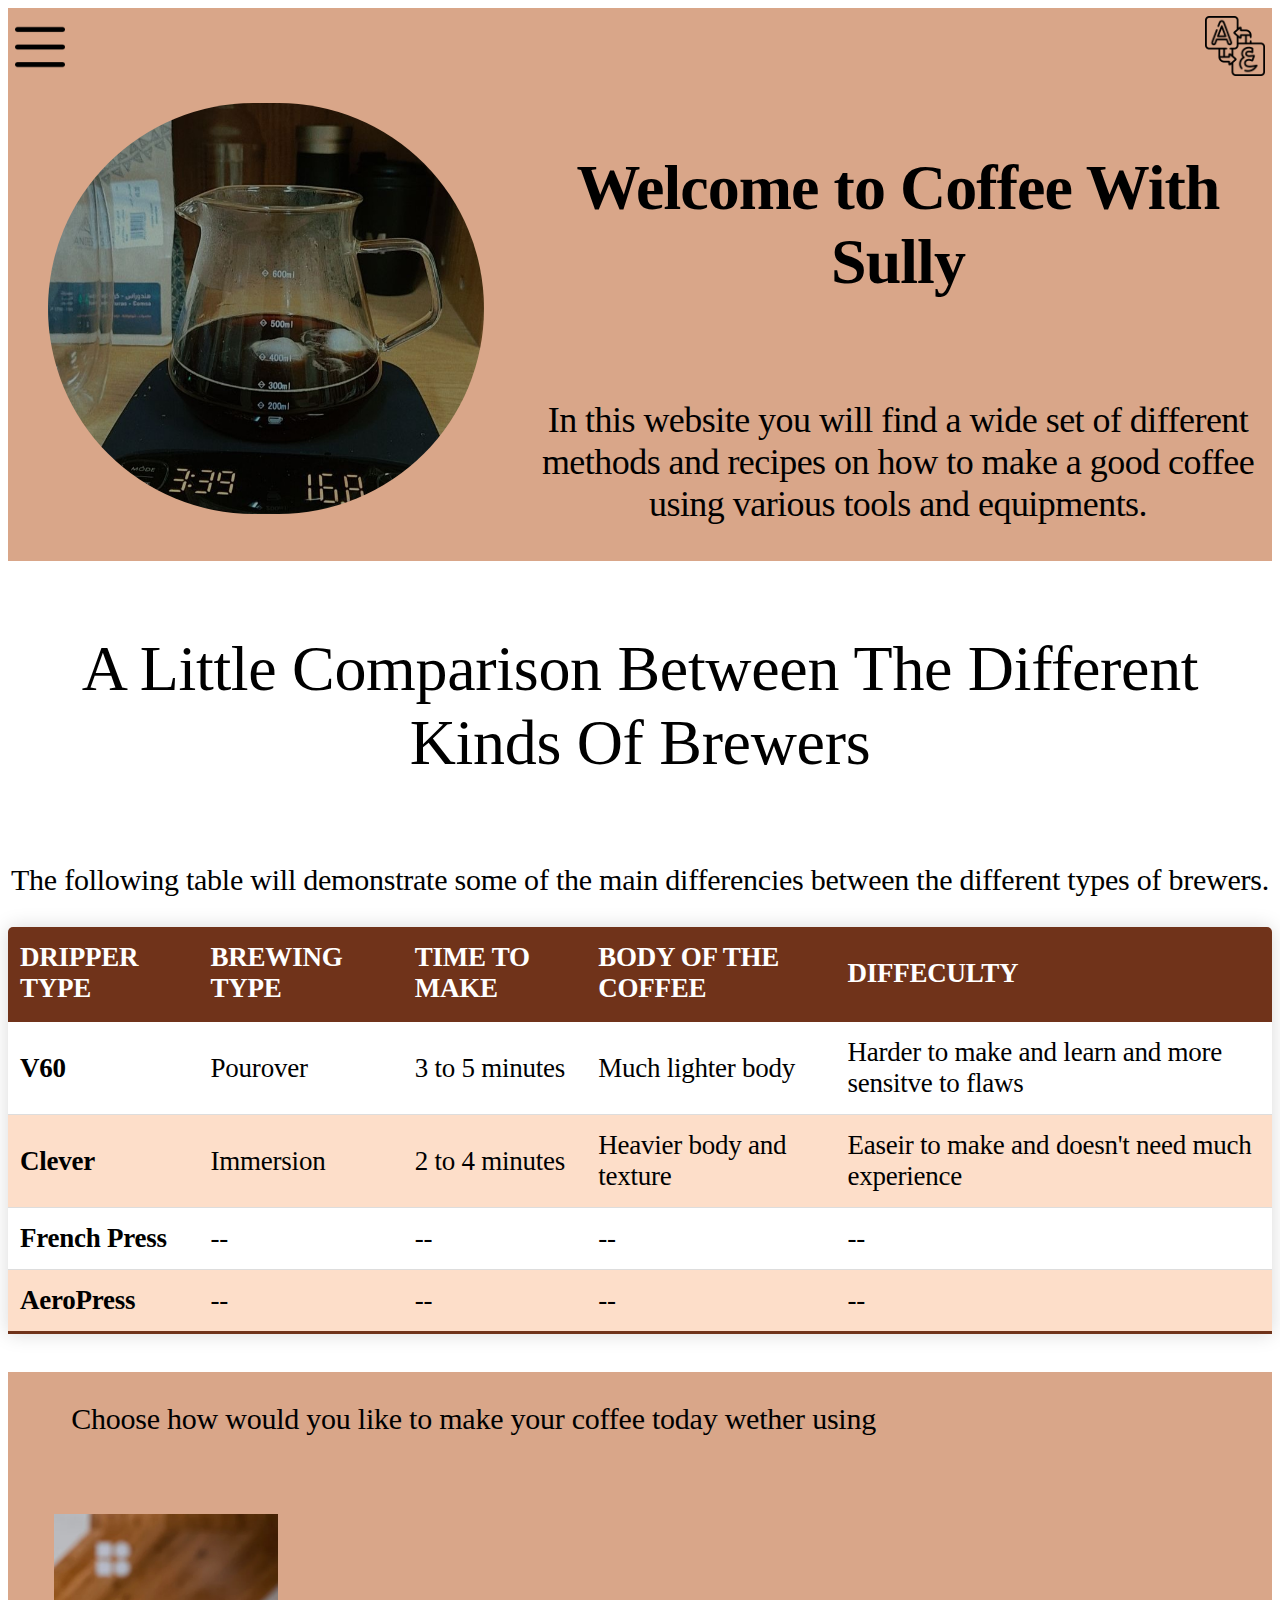
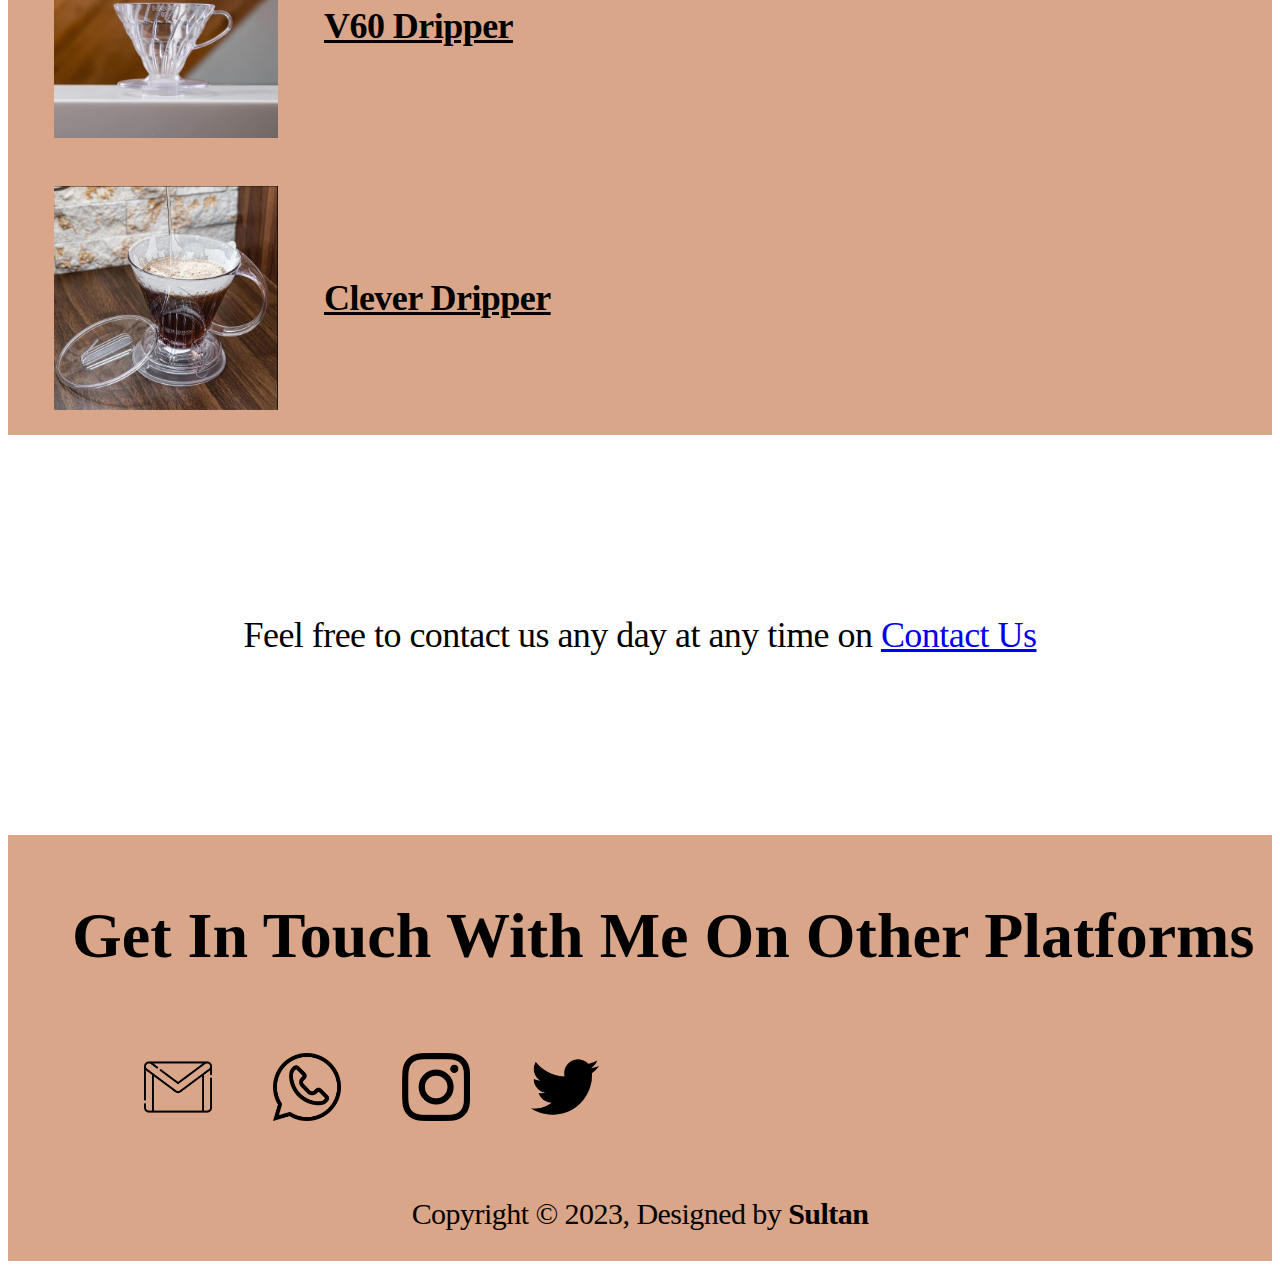
<file: index.html>
<!DOCTYPE html>

<html lang="en">

    <head>
        <meta charset="UTF-8"  />
        <meta name="description" content="methods and recipes on how to make a good coffee">
        <meta name="keywords" content="Coffee, v60, clever, pourover">
        <meta name="author" content="Sultan Alharbi">
        <meta name="viewport" content="width=device-width, initial-scale=1.0">
        <title>How to Make Pourover Coffee</title>
        <link rel="stylesheet" href="eng-style.css">
    </head>

    <body>
        <script src="server.js"></script>
        <div class="animationScreen"></div>
        
        <section id="sec1">
            <header class="header">
                <nav class="main_nav">
                        <!-- hamburger icon -->
                        
                    <a class="hamburger" href="#">
                        <img class="hamicon" src="assets/hamburger.png" ></a>
                        
                        <!-- navbar elements -->
                    <ul class="navbar-items">
                        <li><a href="contactUsForm.html">Suggest a Recipe</a></li>
                        <li><a href="clever.html">Clever Dripper</a></li>
                        <li><a href="v60.html">V60</a></li>
                        <li><a href="frenchPress.html">French Press</a></li>
                    </ul>
                        
                </nav>
                <a class="languageImg-a" href="index-ar.html"><img id="lngImg" src="assets/arabic2.png"></a>
            </header>

            <figure class="fig1" >
                <img id="main_img" src="assets/Coffee2.jpg"
                    alt="an image of a recent snap sent to my streak fellas" />
                    <figcaption></figcaption>
            </figure>
            
                <p class="wlc_1">Welcome to Coffee With Sully</p>
                <p class="wlc_2">In this website you will find a wide set of different methods and
                recipes on how to make a good coffee using various tools and equipments.
                </p>

        </section>
        
        <!-- <figure>
        <img src="assets/Coffee2.jpg"
            alt="an image of a recent snap sent to my streak fellas" width="300" />
            <figcaption></figcaption>
        </figure> -->
        <br>

        <section id="sec2">
            <h2 class="sec2_h2">A Little Comparison Between The different kinds of brewers</h2>

            <div class="sec2_table">
                <p>The following table will demonstrate some of the main 
                    differencies between the different types of brewers.</p>
                <table  class="comparisonT">
                    <thead>
                        <tr>
                            <th>Dripper type</th>
                            <th>Brewing type</th>
                            <th>Time to make</th>
                            <th>Body of the coffee</th>
                            <th>Diffeculty</th>
                        </tr>
                    </thead>

                    <tbody>
                        <tr class="top">
                            <td><b>V60</b></td>
                            <td>Pourover</td>
                            <td>3 to 5 minutes</td>
                            <td> Much lighter body</td>
                            <td>Harder to make and learn and more sensitve to flaws</td>
                        </tr>

                        <tr>
                            <td><b>Clever</b></td>
                            <td>Immersion</td>
                            <td>2 to 4 minutes</td>
                            <td>Heavier body and texture </td>
                            <td>Easeir to make and doesn't need much experience</td>
                        </tr>
                        
                        <tr>
                            <td><b>French Press</b></td>
                            <td>--</td>
                            <td>--</td>
                            <td>-- </td>
                            <td>--</td>
                        </tr>

                        <tr>
                            <td><b>AeroPress</b></td>
                            <td>--</td>
                            <td>--</td>
                            <td>-- </td>
                            <td>--</td>
                        </tr>
                    </tbody>
                </table>
            </div>
        </section>
        
            <!-- <hr> -->
        <section class="sec3">

            <p class="sec3_p1">Choose how would you like to make your coffee today wether using</p> 

            <!-- <div id="sec3_div1"> -->
                <img class="v60img" src="assets/v60_3.jpg" alt="v60 Dripper">
                <a class="v60link" href="v60.html">V60 Dripper</a>

            <!-- </div> -->
            <!-- <div id="sec3_div2"> -->
                <img class="cleverimg" src="assets/clever_2.jpg" alt="Clever Dripper">
                <a class="cleverlink" href="clever.html">Clever Dripper</a>
            <!-- </div> -->
            
        </section>
        <section class="sec4">
            <div id="sec4_div1">
                Feel free to contact us any day at any time on
            <a href="contactUs.html">Contact Us</a>
            </div>
        </section>
        <footer class="footer">
            <h3>Get in touch with me on other platforms</h3>
            <ul> 
                <li><a href="mailto:sultanalamri.w@gmail.com"><img src="assets/gmail.png" alt=""></a></li>
                <li><a href="tel:966537888304"><img src="assets/whatsapp.png" alt=""></a></li>
                <li><a href=""><img src="assets/instagram.png" alt=""></a></li>
                <li><a href=""><img src="assets/twitter.png" alt=""></a></li>
            </ul>

            <p id="copyright">Copyright &copy; 2023, Designed by <b>Sultan</b></p>
        </footer>
    </body>

</html>
</file>
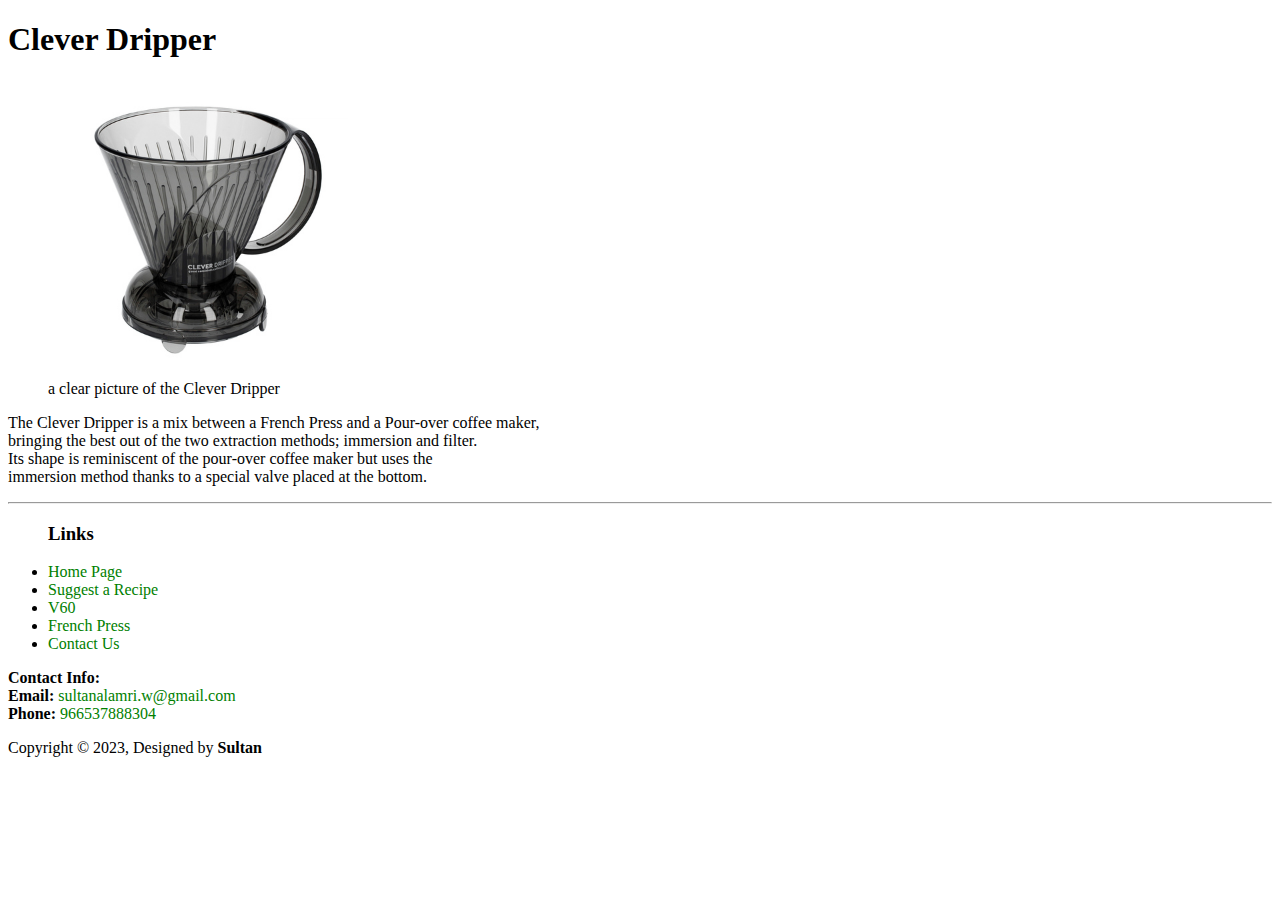
<file: clever.html>
<!DOCTYPE html>
<html lang="en">

    <head>
        <meta charset="UTF-8" />
        <meta name="viewport" content="width=device-width, initial-scale=1.0">
        <title>Clever Dripper</title>
        <link rel="stylesheet" href="styling1.css">
    </head>

    <body>
        <header>
            <h1>Clever Dripper</h1>
        </header>

        <figure>
            <img src="assets/clever-coffee.jpg" alt="a clear picture of the Clever Dripper" width="300" />
            <figcaption>a clear picture of the Clever Dripper</figcaption>
        </figure>
        <article>
            <p>
                The Clever Dripper is a mix between a French Press and a Pour-over coffee maker, <br>
                bringing the best out of the two extraction methods; immersion and filter. <br>
                Its shape is reminiscent of the pour-over coffee maker but uses the <br>
                immersion method thanks to a special valve placed at the bottom.
            </p>
        </article>
        <hr>
        <footer>
            <ul> <h3>Links</h3>
                <li><a href="index.html">Home Page</a></li>
                <li><a href="contactUsForm.html">Suggest a Recipe</a></li>
                <li><a href="v60.html">V60</a></li>
                <li><a href="frenchPress.html">French Press</a></li>
                <li><a href="contactUs.html">Contact Us</a></li>
            </ul>
            <p><b>Contact Info:</b><br>
                <b>Email:</b> <a href="mailto:sultanalamri.w@gmail.com">sultanalamri.w@gmail.com</a><br>
                <b>Phone:</b> <a href="tel:966537888304">966537888304</a> <br>
            </p>
            <p>Copyright &copy; 2023, Designed by <b>Sultan</b></p>
        </footer>
    </body>

</html>
</file>
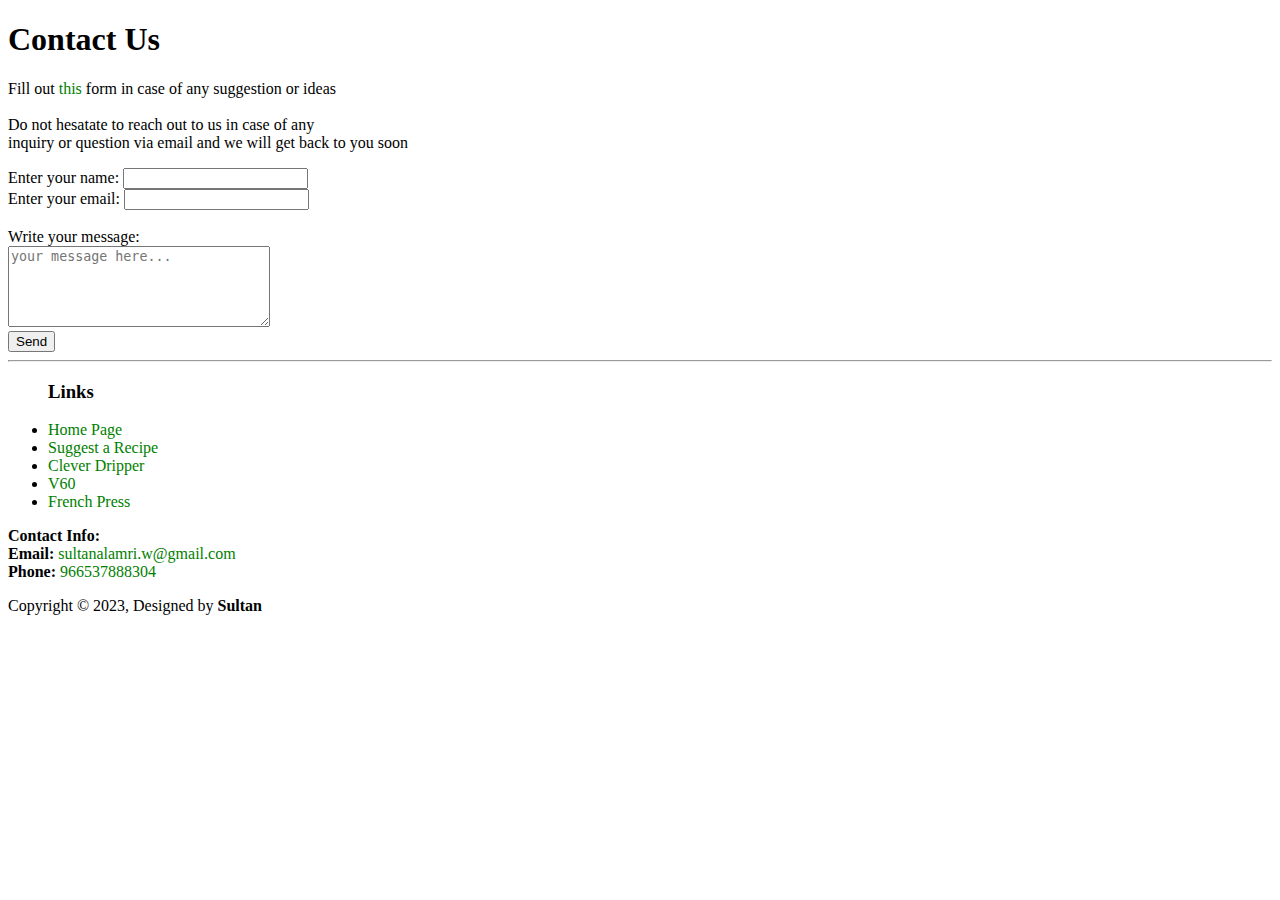
<file: contactUs.html>
<!DOCTYPE html>

<html lang="en">
  <head>
    <meta charset="UTF-8" />
    <meta name="viewport" content="width=device-width, initial-scale=1.0">
    <title>Contact Us</title>
    <link rel="stylesheet" href="styling1.css">
  </head>

  <body>
    <header>
      <h1>Contact Us</h1>
    </header>
    
    <p>Fill out <a href="contactUsForm.html">this</a> form in case of any suggestion or ideas <br><br>
    Do not hesatate to reach out to us in case of any <br> inquiry or question via email and we will get back to you soon</p>

    <section>
      <form action="thankYou.html" method="get" class="contactUsFormE">
        
            <label for="name">Enter your name: </label>
            <input type="text" name="name" id="name" autocomplete="on" required /><br>
          
            <label for="email">Enter your email: </label>
            <input type="email" name="email" id="email" autocomplete="on" required /><br><br>
          
            <label for="message">Write your message:</label><br>
            <textarea id="message" name="message" cols="30" rows="5" placeholder="your message here..." required></textarea><br>
            <input type="submit" value="Send" />
        </form>
    </section>
    <hr>
        <footer>
            <ul> <h3>Links</h3>
                <li><a href="index.html">Home Page</a></li>
                <li><a href="contactUsForm.html">Suggest a Recipe</a></li>
                <li><a href="clever.html">Clever Dripper</a></li>
                <li><a href="v60.html">V60</a></li>
                <li><a href="frenchPress.html">French Press</a></li>
            </ul>
            <p><b>Contact Info:</b><br>
              <b>Email:</b> <a href="mailto:sultanalamri.w@gmail.com">sultanalamri.w@gmail.com</a><br>
              <b>Phone:</b> <a href="tel:966537888304">966537888304</a> <br>
          </p>
            <p>Copyright &copy; 2023, Designed by <b>Sultan</b></p>
        </footer>
  </body>
</html>
</file>
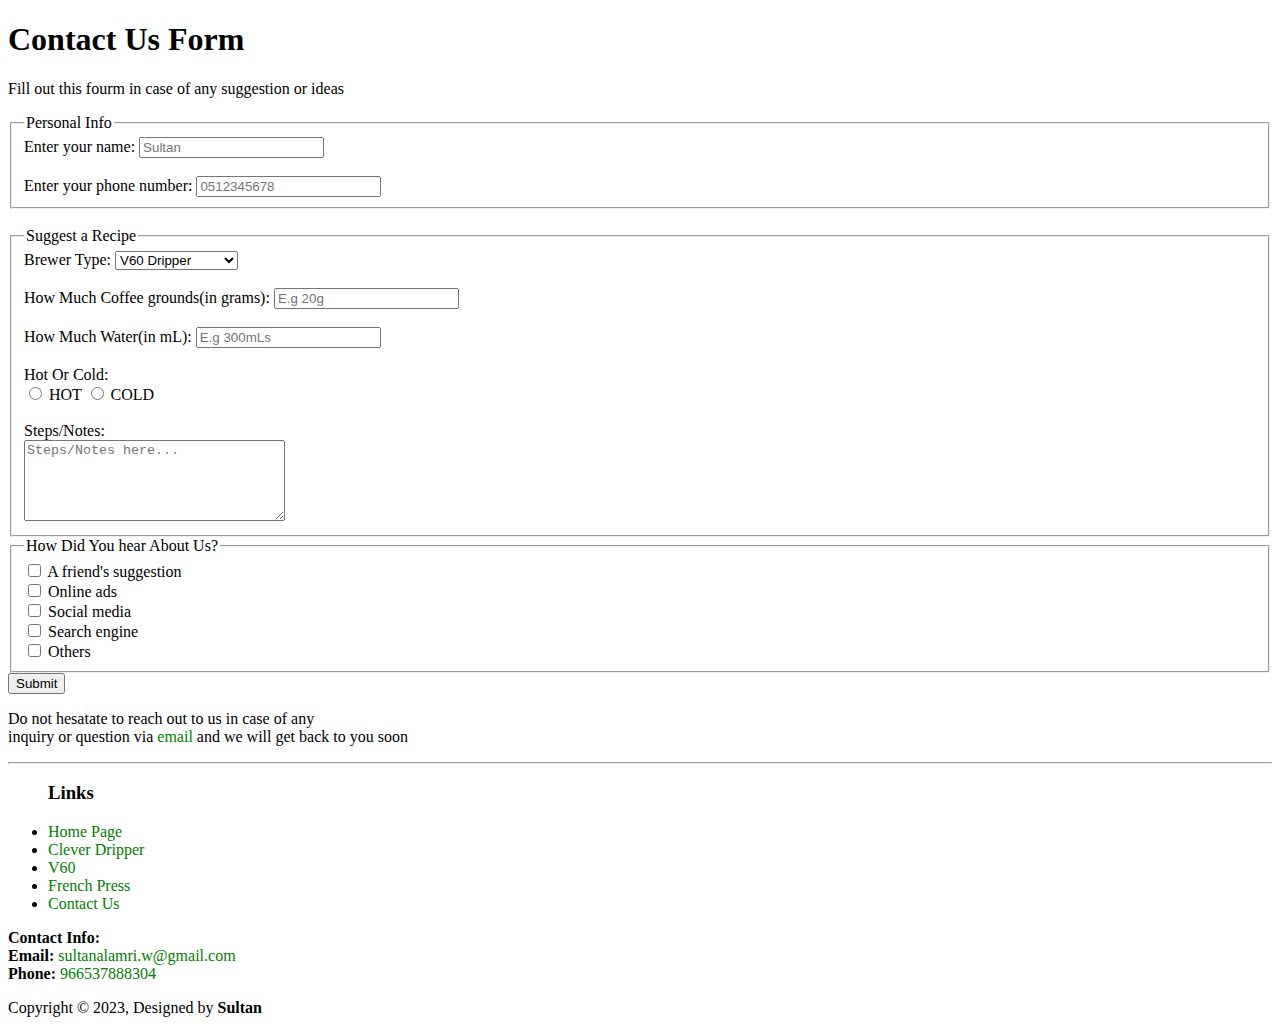
<file: contactUsForm.html>
<!DOCTYPE html>

<html lang="en">
  <head>
    <meta charset="UTF-8" />
    <meta name="viewport" content="width=device-width, initial-scale=1.0">
    <title>Contact Us Form</title>
    <link rel="stylesheet" href="styling1.css">
  </head>

  <body>
    <header>
      <h1>Contact Us Form</h1>
    </header>

    <p>Fill out this fourm in case of any suggestion or ideas</p>

    <main>
      <form action="thankYou.html" method="get" class="contactUsForm">

        
        <section>   
          <!-- PERSONAL INFO  -->
          <fieldset>
            <legend>Personal Info</legend>

            
              <label for="name">Enter your name: </label>
              <input type="text" name="name" id="name" placeholder="Sultan" required />
              <br> <br>
              <label for="name">Enter your phone number: </label>
              <input type="tel" name="phone" id="phone" placeholder="0512345678" pattern="0{1}5{1}[0-9]{1}[0-9]{3}[0-9]{4}" required />
            
          </fieldset>
          <br>
        </section>
        
        <section>
          <!-- WHAT DO YOU WANT  -->
          <fieldset>
            <legend>Suggest a Recipe</legend>
              <!--Brewing type options-->
              <label for="coffeeRecipe">Brewer Type:</label>

              <select name="coffeeRecipe" id="coffeeRecipe">
                <optgroup label="Pourover">
                  <option value="v60">V60 Dripper</option>
                </optgroup>

                <optgroup label="Immersion">
                  <option value="clever">Clever Dripper</option>
                  <option value="french press">French Press</option>
                </optgroup>
              </select>
              <!-------------------->
              <br><br>


              <label for="name">How Much Coffee grounds(in grams): </label>
              <input type="number" name="coffeeG" min="0" id="coffeeG" placeholder="E.g 20g" required />
              <br><br>

              <label for="name">How Much Water(in mL): </label>
              <input type="number" name="coffeeW" min="0" id="coffeeW" placeholder="E.g 300mLs" required />
              <br><br>


              <label for="name">Hot Or Cold: </label>
              <br>
              <input type="radio" id="hot" name="HotOrCold" value="HOT" >
              <label for="hot">HOT</label> 
              <input type="radio" id="cold" name="HotOrCold" value="COLD" required>
              <label for="cold">COLD</label> 
              <br><br>
              
              <label for="notes">Steps/Notes:</label>
              <br>
              <textarea id="message" name="message" cols="30" 
                rows="5" placeholder="Steps/Notes here..." required></textarea>

          </fieldset>
        </section>


        <section>
          <!--How did you hear about us-->
          <fieldset>
            <legend>How Did You hear About Us?</legend>

              <!--Options-->
              <input type="checkbox" name="test" id="op1" value="op1">
              <label for="op1">A friend's suggestion</label><br>
          
              <input type="checkbox" name="test" id="op2" value="op2">
              <label for="op2">Online ads</label><br>
            
              <input type="checkbox" name="test" id="op3" value="op3">
              <label for="op3">Social media</label><br>
            
              <input type="checkbox" name="test" id="op4" value="op4">
              <label for="op4">Search engine</label><br>

              <input type="checkbox" name="test" id="op5" value="op5">
              <label for="op5">Others</label><br>
              <!--      -->
          </fieldset>
          <input type="submit" value="Submit" >
        </section>
        </form>
      </main>
      <p>Do not hesatate to reach out to us in case of any <br>
        inquiry or question via <a href="contactUs.html">email</a> 
        and we will get back to you soon</p>
        <hr>
        <footer>
            <ul> <h3>Links</h3>
                <li><a href="index.html">Home Page</a></li>
                <li><a href="clever.html">Clever Dripper</a></li>
                <li><a href="v60.html">V60</a></li>
                <li><a href="frenchPress.html">French Press</a></li>
                <li><a href="contactUs.html">Contact Us</a></li>
            </ul>
            <p><b>Contact Info:</b><br>
              <b>Email:</b> <a href="mailto:sultanalamri.w@gmail.com">sultanalamri.w@gmail.com</a><br>
              <b>Phone:</b> <a href="tel:966537888304">966537888304</a> <br>
          </p>
            <p>Copyright &copy; 2023, Designed by <b>Sultan</b></p>
        </footer>
  </body>
</html>
</file>
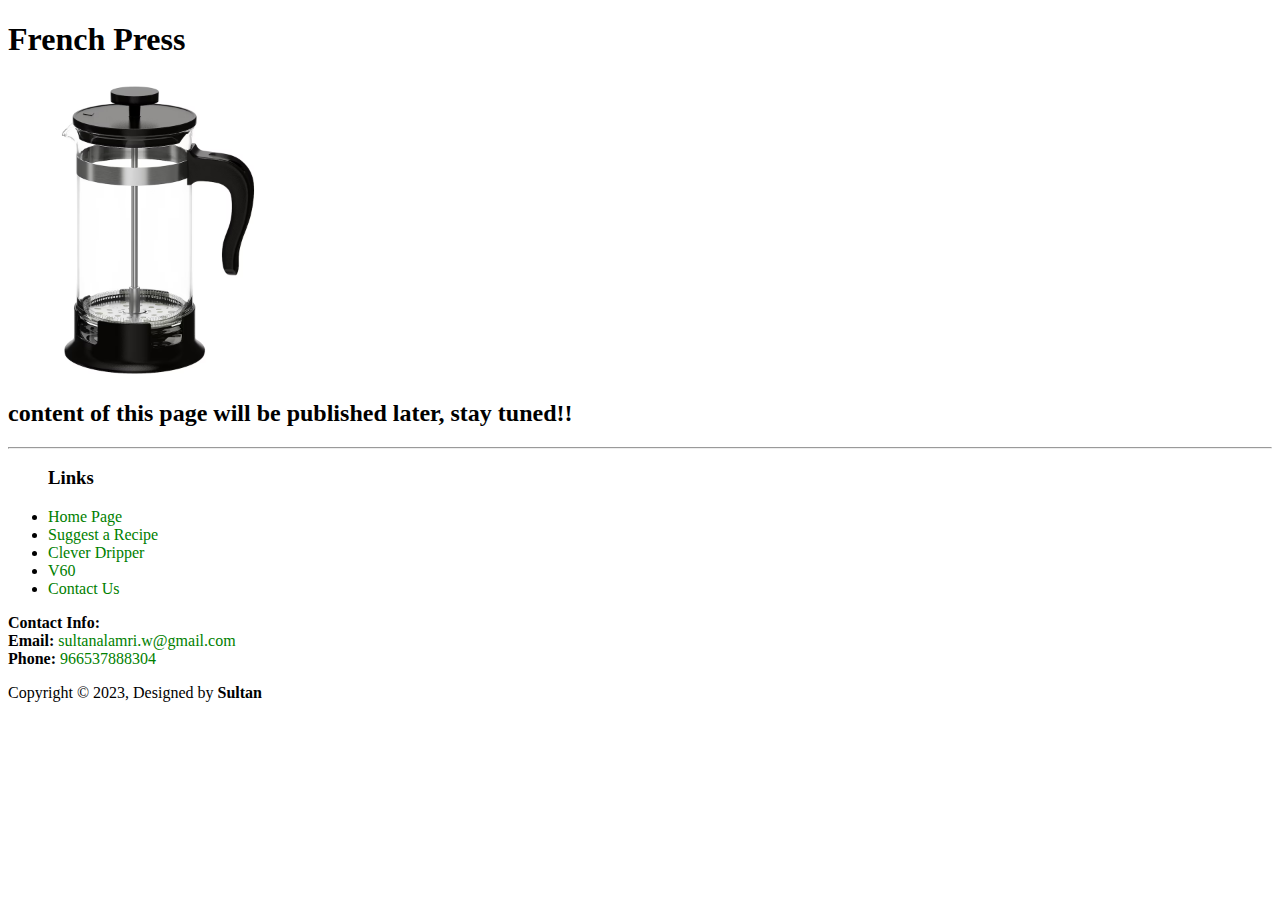
<file: frenchPress.html>
<!DOCTYPE html>
<html lang="en">

<head>
    <meta charset="UTF-8" />
    <meta name="viewport" content="width=device-width, initial-scale=1.0">
    <title>French Press</title>
    <link rel="stylesheet" href="styling1.css">
</head>

<body>
    <h1>French Press</h1>
    <img src="assets/frenchPress.jpg" alt="a clear picture of the French Press coffee maker" width="300" />

    <h2>content of this page will be published later, stay tuned!!</h2>

   <hr>
        <footer>
            <ul> <h3>Links</h3>
                <li><a href="index.html">Home Page</a></li>
                <li><a href="contactUsForm.html">Suggest a Recipe</a></li>
                <li><a href="clever.html">Clever Dripper</a></li>
                <li><a href="v60.html">V60</a></li>
                <li><a href="contactUs.html">Contact Us</a></li>
            </ul>
            <p><b>Contact Info:</b><br>
                <b>Email:</b> <a href="mailto:sultanalamri.w@gmail.com">sultanalamri.w@gmail.com</a><br>
                <b>Phone:</b> <a href="tel:966537888304">966537888304</a> <br>
            </p>
            <p>Copyright &copy; 2023, Designed by <b>Sultan</b></p>
        </footer>
</body>

</html>
</file>
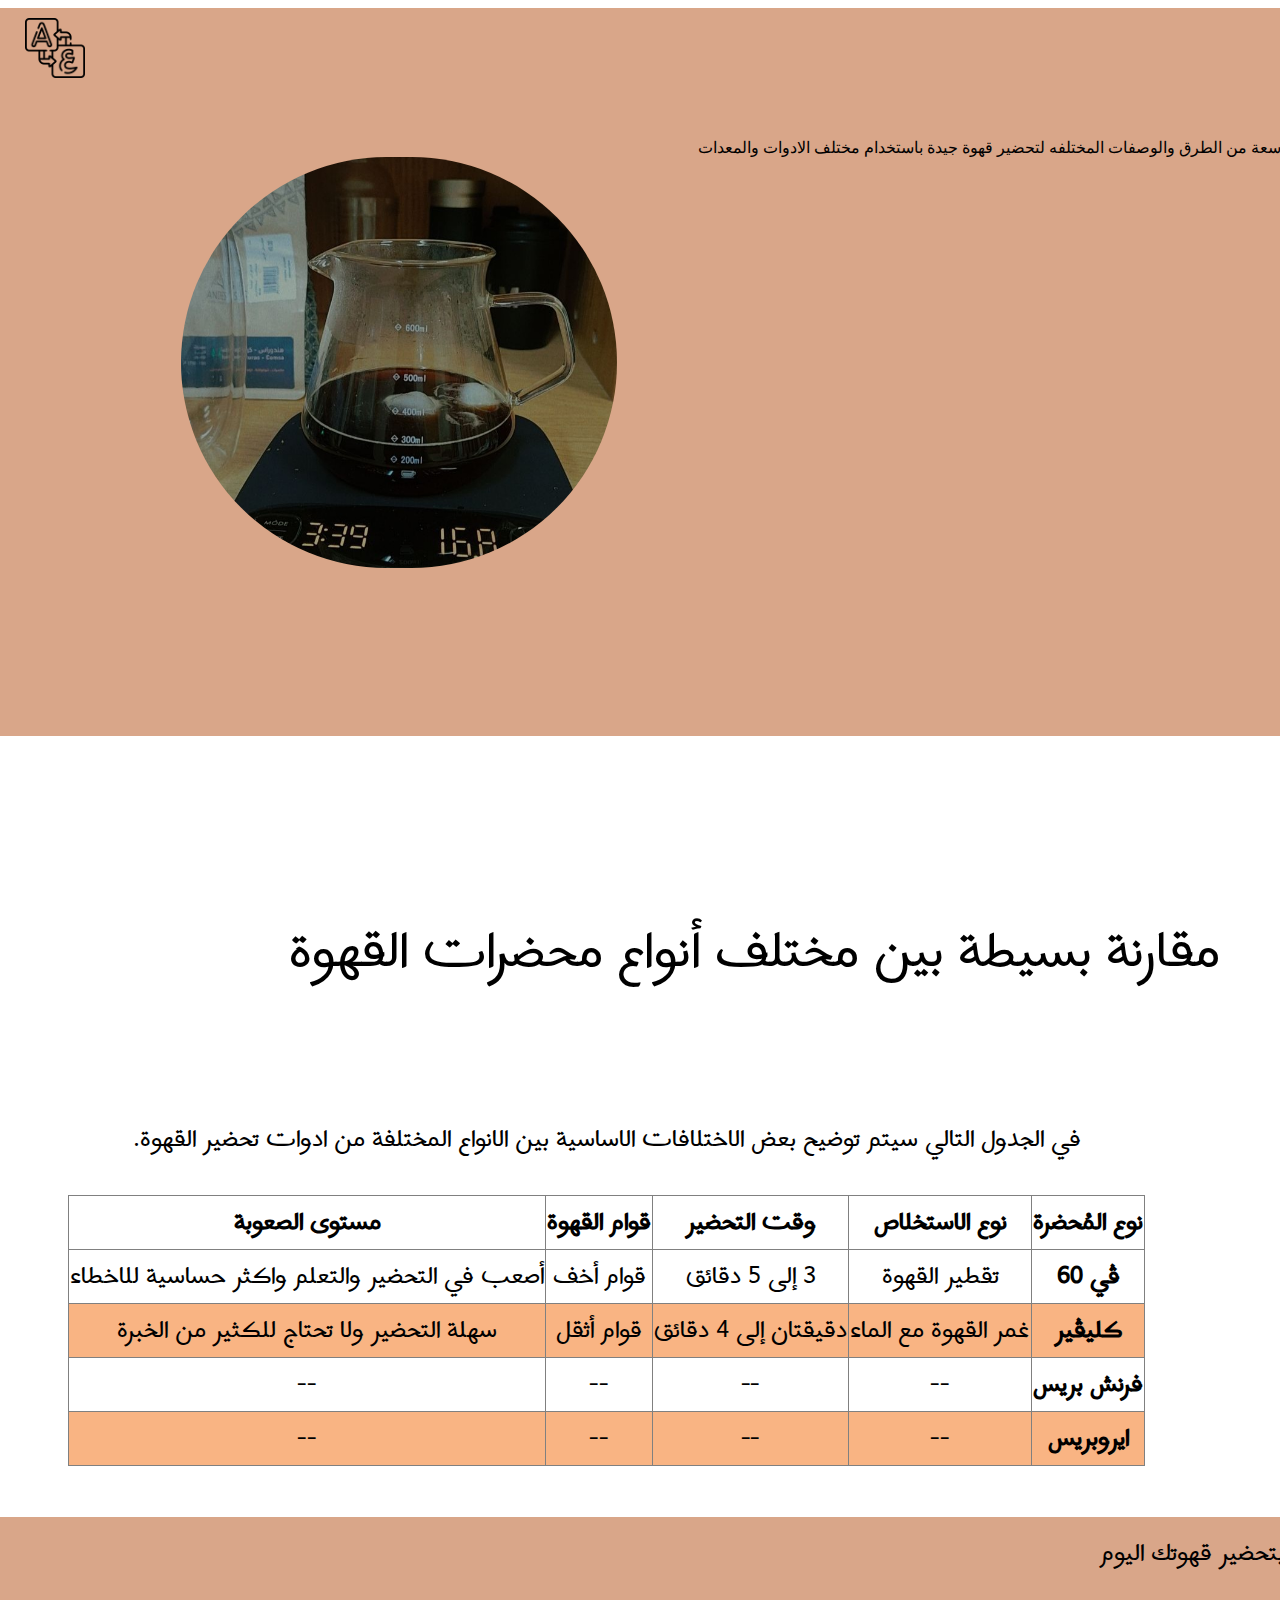
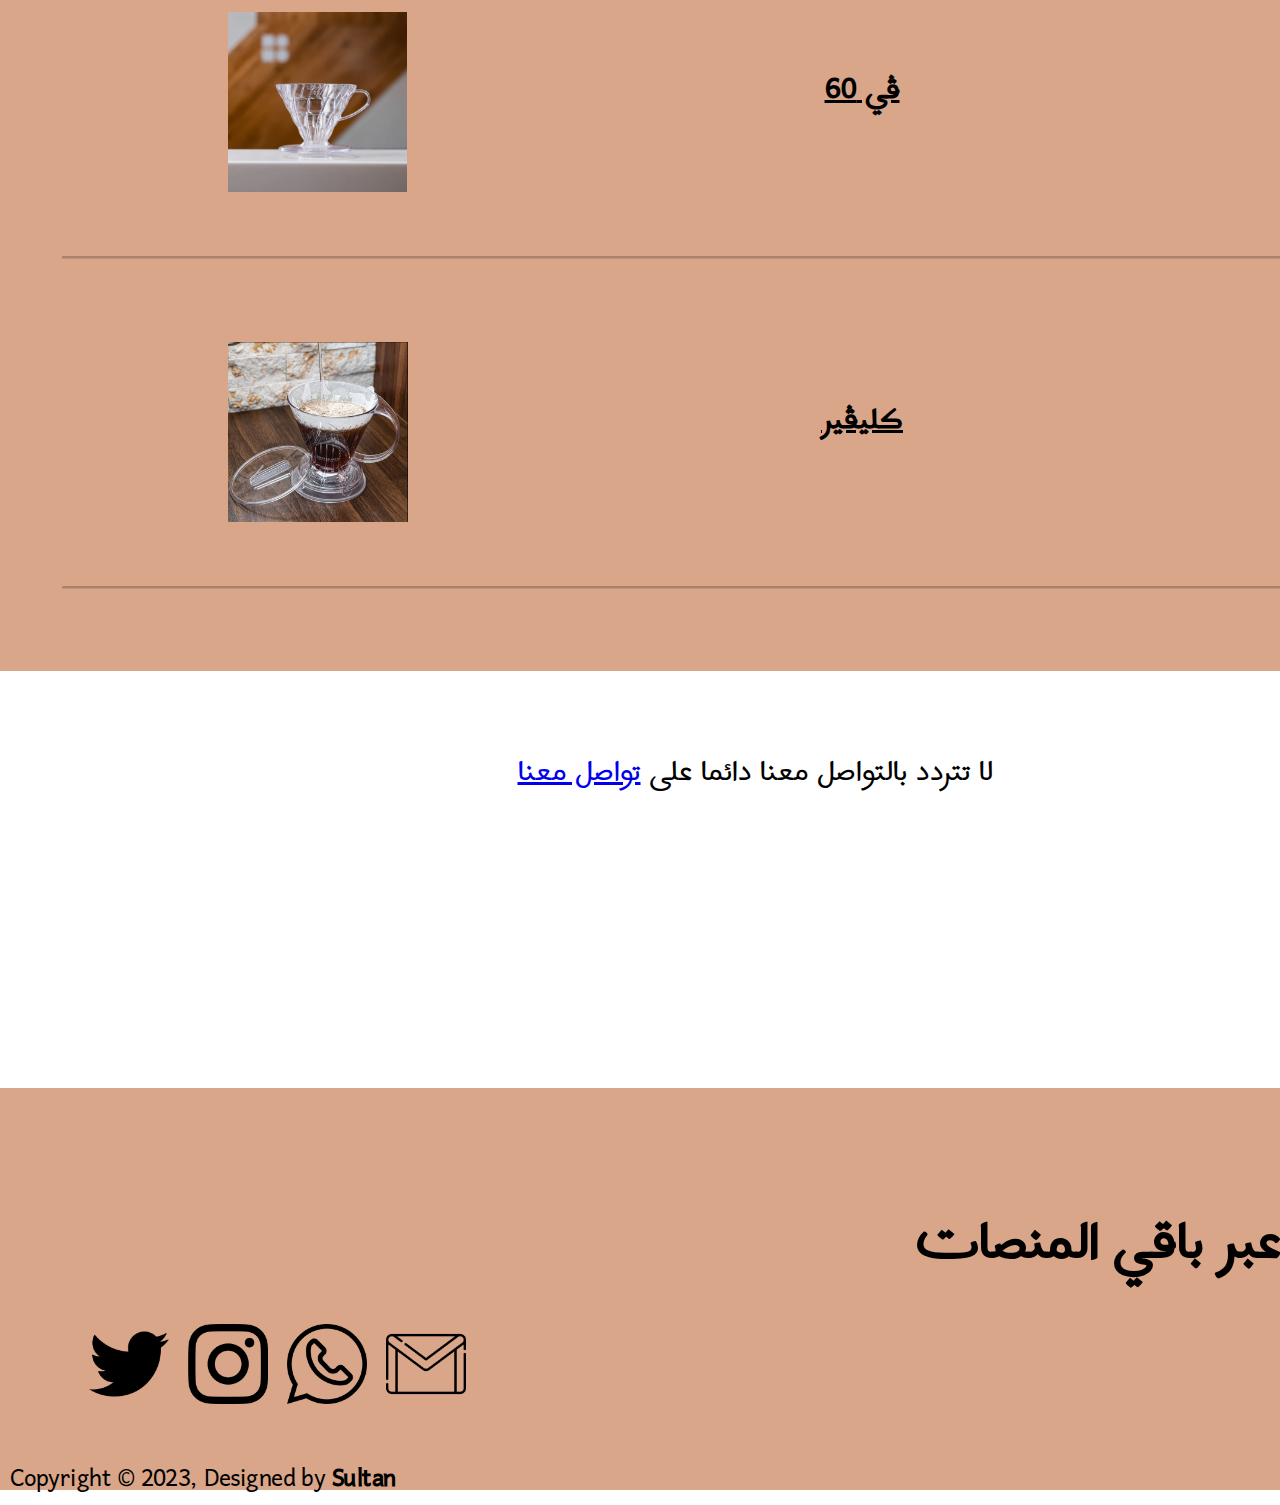
<file: index-ar.html>
<!DOCTYPE html>

<html lang="en" dir="rtl">

    <head>
        <meta charset="UTF-8"  />
        <meta name="description" content="methods and recipes on how to make a good coffee">
        <meta name="keywords" content="Coffee, v60, clever, pourover">
        <meta name="author" content="Sultan Alharbi">
        <meta name="viewport" content="width=device-width, initial-scale=1.0">
        <title>How to Make Pourover Coffee</title>
        <link rel="stylesheet" href="arabic-style.css">
    </head>

    <body>
        
        <section id="sec1">
            <header class="header">
                <nav class="main_nav">

                    <a class="hamburger" href="#">
                        <img class="hamicon" src="assets/hamburger.png" ></a>

                    <ul class="navbar-items">
                        <li><a href="contactUsForm.html">اقترح وصفه</a></li>
                        <li><a href="clever.html">تقطير كليڤير </a></li>
                        <li><a href="v60.html">ڤي 60</a></li>
                        <li><a href="frenchPress.html">فرنش بريس</a></li>
                    </ul>
                </nav>
                <a class="languageImg-a" href="index.html"><img id="lngImg" src="assets/arabic2.png"></a>
            </header>
            

            <figure class="fig1" >
                <img id="main_img" src="assets/Coffee2.jpg"
                    alt="an image of a recent snap sent to my streak fellas" />
                    <figcaption></figcaption>
            </figure>
            
                <p class="wlc_1">مرحبا بكم في Coffee With Sully</p>
                <p class="wlc_2">
                .في هذا الموقع ستجدون مجموعة واسعة من الطرق والوصفات المختلفه لتحضير قهوة جيدة باستخدام مختلف الادوات والمعدات
                </p>

        </section>
        
        <!-- <figure>
        <img src="assets/Coffee2.jpg"
            alt="an image of a recent snap sent to my streak fellas" width="300" />
            <figcaption></figcaption>
        </figure> -->
        <br>

        <section id="sec2">
            <h2 id="sec2_h2">مقارنة بسيطة بين مختلف أنواع محضرات القهوة</h2>

            <div id="sec2_table">
                <p>
                في الجدول التالي سيتم توضيح بعض الاختلافات الاساسية بين الانواع المختلفة من ادوات تحضير القهوة.</p>
                <table border="1" id="comparisonT">
                    <thead>
                        <tr>
                            <th>نوع المُحضرة</th>
                            <th>نوع الاستخلاص</th>
                            <th>وقت التحضير</th>
                            <th>قوام القهوة</th>
                            <th>مستوى الصعوبة</th>
                        </tr>
                    </thead>

                    <tbody>
                        <tr class="top">
                            <td><b>ڤي 60</b></td>
                            <td>تقطير القهوة </td>
                            <td>3 إلى 5 دقائق</td>
                            <td> قوام أخف</td>
                            <td>أصعب في التحضير والتعلم واكثر حساسية للاخطاء</td>
                        </tr>

                        <tr>
                            <td><b>كليڤير</b></td>
                            <td>غمر القهوة مع الماء</td>
                            <td>دقيقتان إلى 4 دقائق</td>
                            <td>قوام أثقل </td>
                            <td>سهلة التحضير ولا تحتاج للكثير من الخبرة</td>
                        </tr>
                        
                        <tr>
                            <td><b>فرنش بريس</b></td>
                            <td>--</td>
                            <td>--</td>
                            <td>-- </td>
                            <td>--</td>
                        </tr>

                        <tr>
                            <td><b>ايروبريس</b></td>
                            <td>--</td>
                            <td>--</td>
                            <td>-- </td>
                            <td>--</td>
                        </tr>
                    </tbody>
                </table>
            </div>
        </section>
        
            <!-- <hr> -->
        <section id="sec3">

            <p id="sec3_p1">
                اختر كيف ترغب بتحضير قهوتك اليوم
            </p> 

            <div id="sec3_div1">
                <img id="div1_img1" src="assets/v60_3.jpg" alt="v60 Dripper">
                <a id="img1_a1" href="v60.html">ڤي 60</a>

            </div>
            <div id="sec3_div2">
                <img id="div1_img2" src="assets/clever_2.jpg" alt="Clever Dripper">
                <a id="img2_a1" href="clever.html">كليڤير</a>
            </div>
            
        </section>
        <section id="sec4">
            <div id="sec4_div1">
                لا تتردد بالتواصل معنا دائما على 
            <a href="contactUs.html">تواصل معنا</a>
            </div>
        </section>
        <footer>
            <h3>للتواصل عبر باقي المنصات</h3>
            <ul> 
                <li><a href="mailto:sultanalamri.w@gmail.com"><img src="assets/gmail.png" alt=""></a></li>
                <li><a href="tel:966537888304"><img src="assets/whatsapp.png" alt=""></a></li>
                <li><a href=""><img src="assets/instagram.png" alt=""></a></li>
                <li><a href=""><img src="assets/twitter.png" alt=""></a></li>

            </ul>

            <p id="copyright">Copyright &copy; 2023, Designed by <b>Sultan</b></p>
        </footer>
    </body>

</html>
</file>
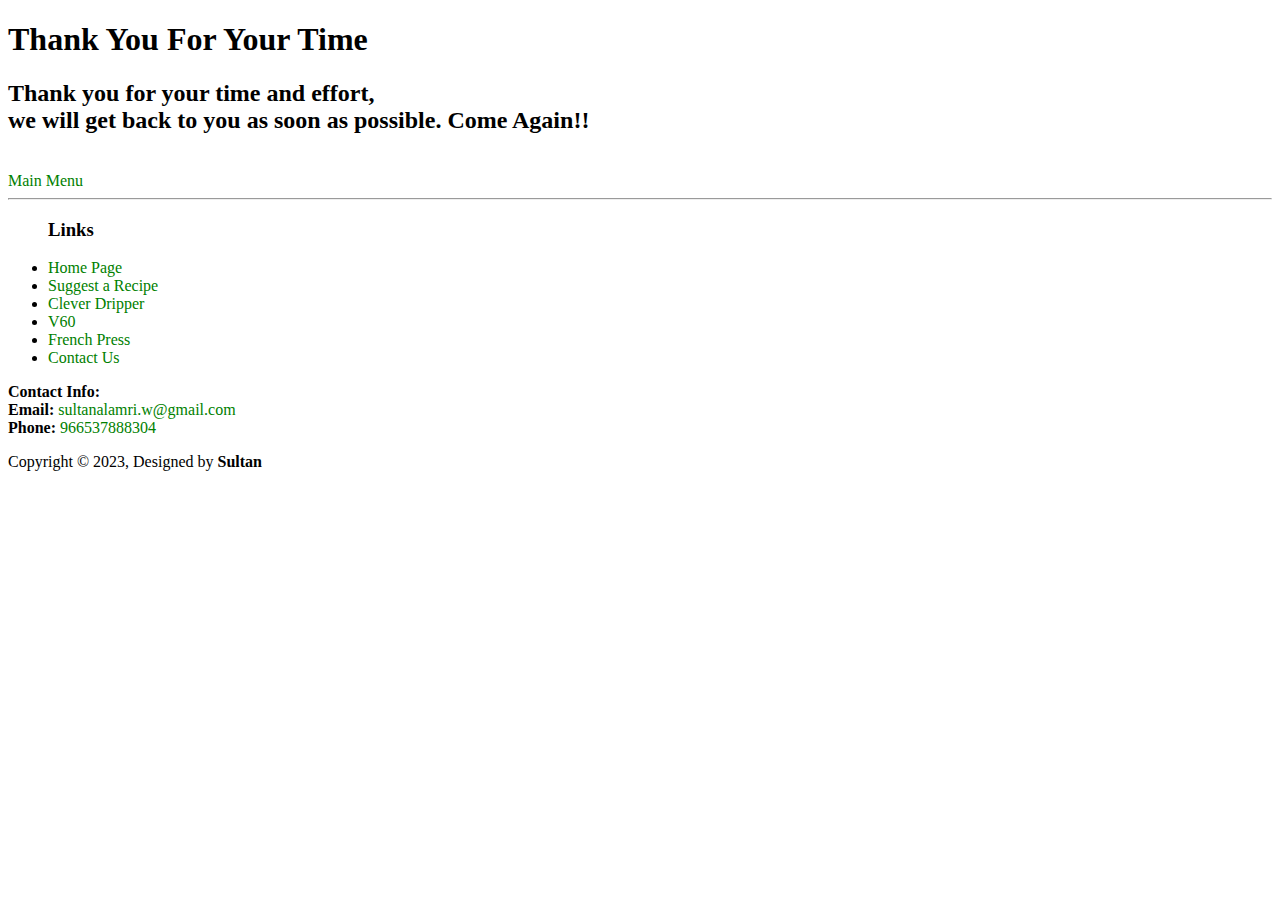
<file: thankYou.html>
<!DOCTYPE html>
<html lang="en">

    <head>
        <meta charset="UTF-8" />
        <meta name="viewport" content="width=device-width, initial-scale=1.0">
        <title>Thank You </title>
        <link rel="stylesheet" href="styling1.css">
    </head>

    <body>
        <header>
            <h1>Thank You For Your Time</h1>
        </header>

        <h2>Thank you for your time and effort,<br>we will get back to you as soon as possible. Come Again!!</h2><br>
        <a href="index.html">Main Menu</a>
    </body>
    <hr>
        <footer>
            <ul> <h3>Links</h3>
                <li><a href="index.html">Home Page</a></li>
                <li><a href="contactUsForm.html">Suggest a Recipe</a></li>
                <li><a href="clever.html">Clever Dripper</a></li>
                <li><a href="v60.html">V60</a></li>
                <li><a href="frenchPress.html">French Press</a></li>
                <li><a href="contactUs.html">Contact Us</a></li>
            </ul>
            <p><b>Contact Info:</b><br>
                <b>Email:</b> <a href="mailto:sultanalamri.w@gmail.com">sultanalamri.w@gmail.com</a><br>
                <b>Phone:</b> <a href="tel:966537888304">966537888304</a> <br>
            </p>
            <p>Copyright &copy; 2023, Designed by <b>Sultan</b></p>
        </footer>

</html>
</file>
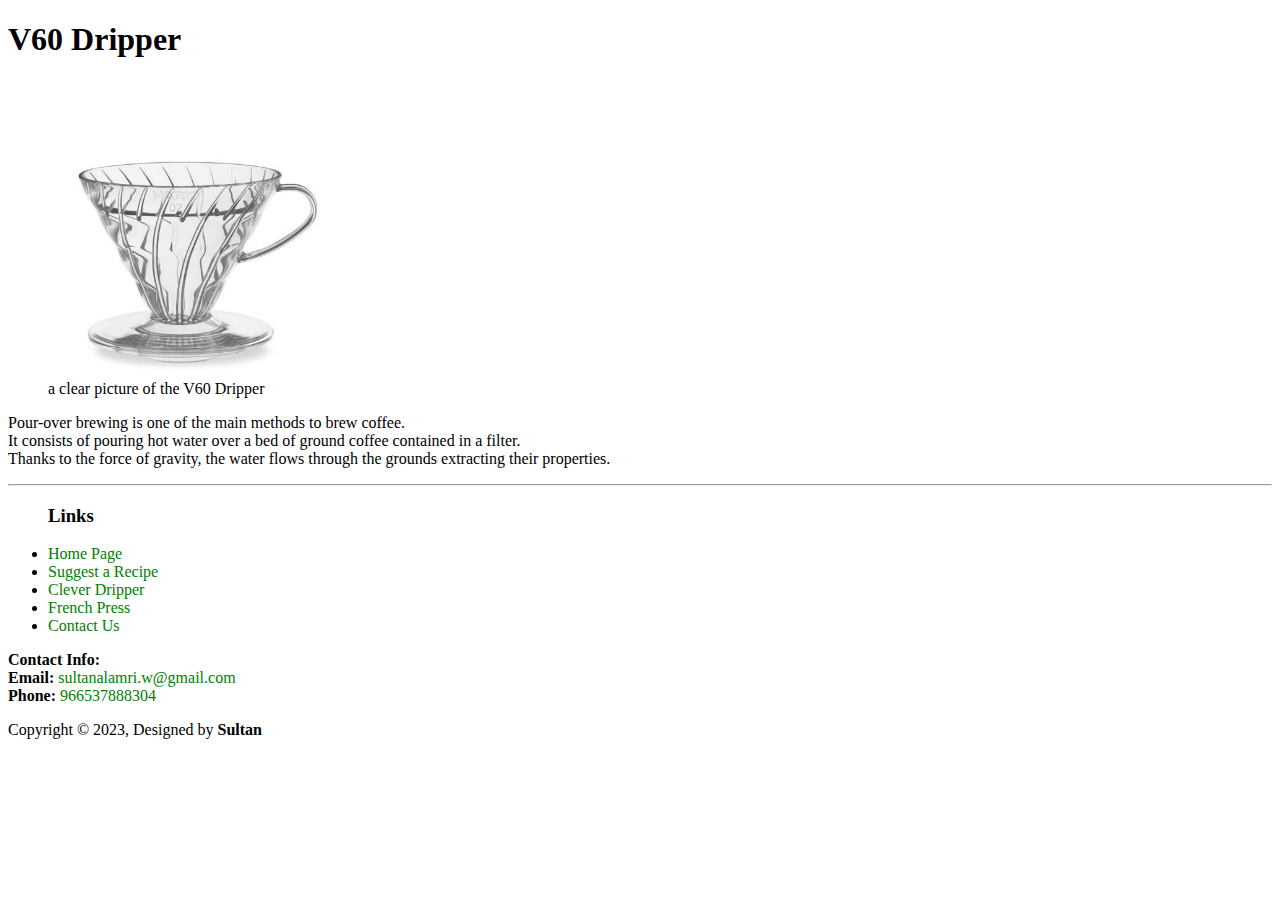
<file: v60.html>
<!DOCTYPE html>
<html lang="en">
    <head>
        <meta charset="UTF-8" />
        <meta name="viewport" content="width=device-width, initial-scale=1.0">
        <title>V60 Dripper</title>
        <link rel="stylesheet" href="styling1.css">
    </head>
    <body>
        <header>
            <h1>V60 Dripper</h1>
        </header>

        <figure>
            <img src="assets/v60-dripper.jpg" alt="a clear picture of the V60 Dripper" width="300"/>
            <figcaption>a clear picture of the V60 Dripper</figcaption>
        </figure>

        <article>
            <p>Pour-over brewing is one of the main methods to brew coffee. <br>
                It consists of pouring hot water over a bed of ground coffee contained in a filter. <br>
                Thanks to the force of gravity, the water flows through the grounds extracting their properties.</p>
        </article>
        <hr>
        <footer>
            <ul> <h3>Links</h3>
                <li><a href="index.html">Home Page</a></li>
                <li><a href="contactUsForm.html">Suggest a Recipe</a></li>
                <li><a href="clever.html">Clever Dripper</a></li>
                <li><a href="frenchPress.html">French Press</a></li>
                <li><a href="contactUs.html">Contact Us</a></li>
            </ul>
            <p><b>Contact Info:</b><br>
                <b>Email:</b> <a href="mailto:sultanalamri.w@gmail.com">sultanalamri.w@gmail.com</a><br>
                <b>Phone:</b> <a href="tel:966537888304">966537888304</a> <br>
            </p>
            <p>Copyright &copy; 2023, Designed by <b>Sultan</b></p>
        </footer>
    </body>
</html>
</file>
<file: eng-style.css>
a:hover {
    font-weight: bold;
}
h1,h2,h3,h4,h5,h6{
    text-transform: capitalize;
}
::selection{
    color: #d9a689;
    background-color: #261420;
}
input{
    height: 20px;
    border-color: lightgray;
}

section#sec1{
    /* Frame 7 */
    background: #d9a689;

    display: grid;
    grid-template-areas: 
    'header header'
    'sideImg h2txt'
    'sideImg h1txt';
}
.header{
    /* Rectangle 11 */
    grid-area: header;
    display: grid;
    grid-template-columns: 1fr 1fr;
    align-items: center;

    height: 79px;
    margin-left: 7px;
    margin-right: 7px;
    background: #d9a689;
}
.fig1{
    grid-area: sideImg;
}
img#main_img{
    width: 436px;
    height: 411px;
    border-radius: 436px;
    object-fit: cover;
}
.wlc_1{
    grid-area: h2txt;
    align-self: end;

    text-align: center;
    font-family: Gentium Book Basic;
    font-size: 64px;
    font-weight: 700;
    letter-spacing: -0.96px;    
}
.wlc_2{
    grid-area: h1txt;

    text-align: center;
    font-family: Gentium Book Basic;
    font-size: 36px;
    font-weight: 400;
    letter-spacing: -0.54px;    
}

.main_nav{
    /* Rectangle 12 */
    width: 600px;
    height: 52px;
}

.hamburger{
    cursor: pointer;
}

/* Navigation Bar */
.navbar-items li{
    display: inline;
    width: 484px;
    height: 52px;
    
    font-size: 24px;
    font-weight: 400;
    letter-spacing: -0.36px;
    margin-right:15px ;
}
.navbar-items{
    list-style: none;
    margin: 0;
    padding: 0;
    display: none;
    animation: fadeIn 0.5s ease-in-out forwards;
}
.navbar-items a{
    text-decoration: none;
    
    color: #fff;
    transition: color 0.3s;
}
.navbar-items a:hover {
    color: #70331a;
}
.main_nav:hover .navbar-items{
    display: inline;
    
}

@keyframes fadeIn {
    0% {
        opacity: 0;
        transform: translateX(-10px);
    }
    100% {
        opacity: 1;
        transform: translateX(0);
    }
}
.hamicon{
    width: 50px;
}
.languageImg-a{
    justify-self: end;
}
img#lngImg{
    width: 60px;
    transition: 0.5s;
}
img#lngImg:hover{
    background-color: #815a4a;
    width: 70px;
}

section#sec2{
    /* Frame 8 */
    display: grid;
    grid-template-areas: 
    'header'
    'table';
    margin-bottom: 1%;
}
.sec2_h2{
    grid-area: header;

    color: #000;
    text-align: center;
    font-family: Gentium Book Basic;
    font-size: 64px;
    font-weight: 400;
    letter-spacing: -0.32px;     
}

.sec2_table{
    grid-area: table;
    justify-self: center;
    color: #000;
    text-align: center;
    font-family: Gentium Book Basic;
    font-size: 30px;
    font-weight: 400;
    letter-spacing: -0.24px;
}
.comparisonT{
    text-align: left;
    border-collapse: collapse;
    margin: 25px 0;
    min-width: 850px;
    font-size: 0.9em;

    border-radius: 5px 5px 0 0;
    overflow: hidden;
    box-shadow: 0 0 20px rgba(0,0,0,0.15);
}

.comparisonT th{
    text-transform: uppercase;
    background-color:#70331a;
    color: #ffffff;
}
.comparisonT th,
.comparisonT td{
    padding: 15px 12px;
}
.comparisonT tbody tr{
    border-bottom: 1px solid #ddd;
}

.comparisonT tr:nth-child(even){
    background-color: #fddec9;
}
.comparisonT tr:last-of-type{
    border-bottom: 3px solid #70331a;
}
tr:hover{
    font-weight: bold;
    color: #70331a;
}

.sec3{
    /* Frame 9 */
    display: grid;
    grid-template-areas: 
    'header header'
    'v60img v60link'
    'cleverimg cleverlink';
    grid-gap: 3em 0em;
    grid-template-columns: 1fr 3fr;
    align-items: center;
    padding-bottom: 2%;

    background: #d9a689;
}
.sec3_p1{
    text-align: left;
    margin-left: 5%;
    font-family: Gentium Book Basic;
    font-size: 30px;
    font-weight: 400;
    letter-spacing: -0.24px; 

    grid-area: header;
}

.sec3 img{
    height: 14em;
    justify-self: center;
}
.v60img{
    grid-area: v60img;
    background-color:#fddec9;
    
}
.v60link{
    grid-area: v60link;
    color: #000;
    /* text-align: center; */
    font-family: Gentium Book Basic;
    font-size: 36px;
    font-weight: 700;
    letter-spacing: -0.54px;
}

.cleverimg{
    grid-area: cleverimg;
}
.cleverlink{
    grid-area: cleverlink;

    color: #000;
    font-family: Gentium Book Basic;
    font-size: 36px;
    font-weight: 700;
    letter-spacing: -0.54px;
}

.sec4{
    display: grid;
    grid-template-areas: 
    'contactustxt';
    height: 400px;
}
div#sec4_div1{
    grid-area: contactustxt;
    align-self: center;

    color: #000;
    text-align: center;
    font-family: Gentium Book Basic;
    font-size: 36px;
    font-weight: 400;
    letter-spacing: -0.54px;    
}

footer{
    /* Frame 15 */
    display: grid;
    grid-template-areas: 
    'h3txt'
    'social-icons'
    'copyright';

    background: #d9a689;
}
footer h3{
    grid-area: h3txt;
    margin-left: 1em;

    color: #000;
    font-family: Gentium Book Basic;
    font-size: 64px;
    font-weight: 700;
}
footer ul{
    grid-area: social-icons;
    margin-left: 6em;
}
footer ul li{
    display:inline-flex;
    
    width: 110px;
    height:98px;
    margin-right: 15px;
}
footer img{
    width: 68px;
    transition: 0.2s;
}
footer img:hover{
    border-radius: 7px;
    background-color: #815a4a;
    width: 71px;
}
p#copyright{
    grid-area: copyright;

    color: #000;
    text-align: center;
    font-family: Gentium Book Basic;
    font-size: 30px;
    font-weight: 400;
    letter-spacing: -0.54px;    
}
/* .animationScreen{
    width: 1512px;
    height: 3782px;
    
    background-color: rgba(0, 0, 0, 0.623);
} */
</file>
<file: styling1.css>
body {
    /* background-color: rgb(27, 27, 27);  */
    /* color: #b8bad4; */
}

img {

    display: block;
}

a {
    color: green;
    text-decoration: none;
}

a:hover {

    font-weight: bold;
}

nav li {
    font-size: large;
    margin: 15px;
    display: inline;
}

a:visited {
    color: rgb(60, 106, 206);
}

table{
    table-layout: fixed;
    /* width: 100%; */
    text-align: center;
    border-collapse: collapse;
}
thead{
    text-transform: uppercase;
}

.top{
    background-color: #eb5406;
}

em{
    background: lightblue;
}
em#the_most_important{
    background: gold;
    text-transform: uppercase;
}
</file>
<file: arabic-style.css>
body {
    /* background-color: rgb(27, 27, 27);  */
    /* color: #b8bad4; */
}

a:hover {
    font-weight: bold;
}

table{
    table-layout: fixed;
    /* width: 100%; */
    text-align: center;
    border-collapse: collapse;
}
thead{
    text-transform: uppercase;
}

tr:nth-child(even){
    background-color: rgb(249, 180, 131);
}
tr:hover{
    background-color: rgb(224, 126, 55);
}

h1,h2,h3,h4,h5,h6{
    text-transform: capitalize;
}



::selection{
    color: #d9a689;
    background-color: #261420;
}

input{
    height: 20px;
    border-color: lightgray;
}

header{
    /* Rectangle 11 */
    width: 1512px;
    height: 79px;
    flex-shrink: 0;
    background: #d9a689;
    /* margin-bottom: 649px; */
}


img#main_img{
    position: absolute;
    top: 149px;
    left: 181px;
    width: 436px;
    height: 411px;  
    flex-shrink: 0;
    border-radius: 436px;
    object-fit: cover;

    /* margin: 149px 895px 168px 181px; */
    background: #C4C4C4;
    
}

section#sec1{

    /* Frame 7 */
    position: relative;
    background: #d9a689;
    width: 1512px;
    height: 728px;
    flex-shrink: 0;
    /* margin-bottom: 2340px; */
}

.main_nav{
    /* Rectangle 12 */
    width: 600px;
    height: 52px;
    position: absolute;

}
.hamburger{
    display: flex;
    flex-direction: column;
    cursor: pointer;
}
.hamicon{
    position: absolute;
    top: 10px;
    right: 10px;
    width: 50px;
}

nav ul{
    position: relative;
    right: 68px;
    top: 20px;
}

nav ul li{
    width: 484px;
    height: 52px;
    display: inline;
    font-family: Harmattan;
    font-size: 30px;
    font-weight: 400;
    letter-spacing: -0.36px;
    margin-right:15px ;
}
.navbar-items{
    list-style: none;
    margin: 0;
    padding: 0;
    display: none;
    animation: fadeIn 0.5s ease-in-out forwards;

}
.navbar-items a{
    text-decoration: none;
    color: #fff;
    transition: color 0.3s;
}
.navbar-items a:hover {
    color: #70331a;
}

.main_nav:hover .navbar-items{
    display: inline;
}

@keyframes fadeIn {
    0% {
        opacity: 0;
        transform: translateX(-10px);
    }
    100% {
        opacity: 1;
        transform: translateX(0);
    }
}
p#wlc_1{
    position: absolute;
    top: 111px;
    left: 756px;

    /* display: flex; */
    width: 444px;
    height: 236px;

    text-align: center;
    font-family: Harmattan;
    font-size: 64px;
    font-style: normal;
    font-weight: 700;
    line-height: normal;
    letter-spacing: -0.96px;    
}
p#wlc_2{
    position: absolute;
    top: 384px;
    left: 763px;

    display: flex;
    width: 418px;
    height: 91px;

    
    text-align: center;
    font-family: Harmattan;
    font-size: 36px;
    font-style: normal;
    font-weight: 400;
    line-height: normal;
    letter-spacing: -0.54px;    
}
section#sec2{
    /* Frame 8 */
    position: relative;
    width: 1512px;
    height: 763px;

}
h2#sec2_h2{
    
    position: absolute; 
    top: 91px;
    left: 68px;

    width: 1373px;
    height: 365px;

    color: #000;
    text-align: center;
    font-family: Harmattan;
    font-size: 64px;
    font-style: normal;
    font-weight: 400;
    line-height: normal;
    letter-spacing: -0.32px;     
}

div#sec2_table{
    position: absolute; 
    top: 330px;
    left: 68px;

    color: #000;
    text-align: center;
    font-family: Harmattan;
    font-size: 30px;
    font-style: normal;
    font-weight: 400;
    line-height: normal;
    letter-spacing: -0.24px;    

}

section#sec3{
    /* Frame 9 */
    position: relative;
    width: 1512px;
    height: 754px;   
    margin-top: 0px;

    background: #d9a689;
}
p#sec3_p1{
    position: absolute;
    top: -19px;
    left: 1100px;


    color: #000;
    text-align: center;
    font-family: Harmattan;
    font-size: 30px;
    font-style: normal;
    font-weight: 400;
    line-height: normal;
    letter-spacing: -0.24px; 
}

div#sec3_div1{
    position: absolute;
    
    width: 1383px;
    height: 245px;
    top: 94px ;
    left: 62px ;

    border-bottom: #00000036;
    border-bottom-style: groove;
    border-bottom-width: 3px;

    /* background: #ffffff; */
}

img#div1_img1{

    position: absolute;
    top: 1px;
    left: 44px;
    width: 423px;
    height: 180px;
    object-fit: contain;

}
a#img1_a1{
    position: absolute;
    top: 49px;
    left: 524px;
    width: 552px;
    height: 66px;

    color: #000;
    text-align: center;
    font-family: Harmattan;
    font-size: 36px;
    font-style: normal;
    font-weight: 700;
    line-height: normal;
    letter-spacing: -0.54px;   

}


div#sec3_div2{
    position: absolute;
    width: 1383px;
    height: 245px;
    top: 424px ;
    left: 62px ;

    border-bottom: #00000036;
    border-bottom-style: groove;
    border-bottom-width: 3px;
    /* background: #ffffff; */
}

img#div1_img2{

    position: absolute;
    top: 1px;
    left: 44px;
    width: 423px;
    height: 180px;
    object-fit: contain;

}
a#img2_a1{
    position: absolute;
    top: 49px;
    left: 524px;
    width: 552px;
    height: 66px;

    color: #000;
    text-align: center;
    font-family: Harmattan;
    font-size: 36px;
    font-style: normal;
    font-weight: 700;
    line-height: normal;
    letter-spacing: -0.54px;   

}


section#sec4{
    position: relative;
    width: 1512px;
    height: 417px;

}
div#sec4_div1{
    position: absolute;
    top: 71px;
    left: 281px;

    width: 948px;
    height: 118px;

    color: #000;
    text-align: center;
    font-family: Harmattan;
    font-size: 36px;
    font-style: normal;
    font-weight: 400;
    line-height: normal;
    letter-spacing: -0.54px;    
}

footer{
    /* Frame 15 */
    position: relative;
    width: 1512px;
    height: 402px;

    background: #d9a689;

}
footer ul{
    position: absolute;
    top: 220px;
    left: 89px;

}
footer ul li{
    
    display: inline;
    width: 110px;
    height:98px;
    margin-right: 15px;
    
}

footer h3{
    position: absolute;
    top: 37px;
    left: 67px;

    width: 1377px;
    height: 111px;

    color: #000;
    font-family: Harmattan;
    font-size: 64px;
    font-style: normal;
    font-weight: 700;
    line-height: normal;    
}
footer img{
    width: 80px;
    transition: 0.5s;
}
footer img:hover{
    background-color: #815a4a;
    width: 100px;
}

p#copyright{
    position: absolute;
    top: 336px;
    left: 10px;

    color: #000;
    text-align: center;
    font-family: Harmattan;
    font-size: 30px;
    font-style: normal;
    font-weight: 400;
    line-height: normal;
    letter-spacing: -0.54px;    
}

@font-face{
    font-family: "Harmattan";
    src:url(assets/Harmattan-Regular.ttf);
}

img#lngImg{
    position: absolute;
    top: 10px;
    right: 1427px;
    width: 60px;
    transition: 0.5s;
}
img#lngImg:hover{
    background-color: #815a4a;
    width: 80px;

}
</file>
